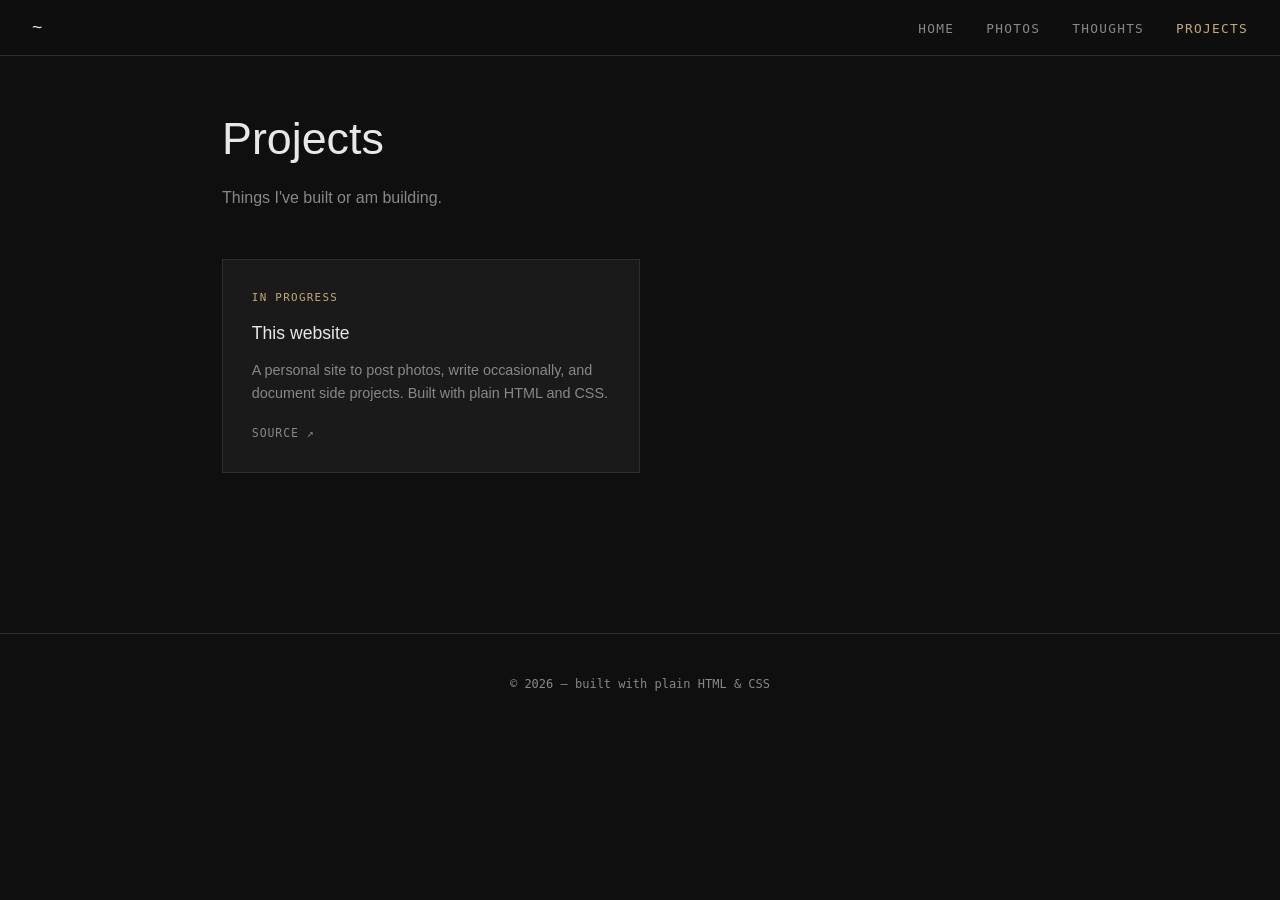
<file: projects.html>
<!DOCTYPE html>
<html lang="en">
<head>
  <meta charset="UTF-8" />
  <meta name="viewport" content="width=device-width, initial-scale=1.0" />
  <title>Projects</title>
  <link rel="stylesheet" href="css/style.css" />
</head>
<body>

<nav>
  <a href="index.html" class="nav-logo">~</a>
  <ul class="nav-links">
    <li><a href="index.html">Home</a></li>
    <li><a href="photos.html">Photos</a></li>
    <li><a href="thoughts.html">Thoughts</a></li>
    <li><a href="projects.html" class="active">Projects</a></li>
  </ul>
</nav>

<div class="page">
  <div class="page-title">
    <h1>Projects</h1>
    <p>Things I've built or am building.</p>
  </div>

  <!--
    HOW TO ADD A PROJECT:
    1. Copy one .project-card block below
    2. Update the label (e.g. "Complete", "In progress", "Archived"),
       title, description, and links
    3. Remove any <a> tags you don't need (demo/source)
  -->

  <div class="project-grid">

    <div class="project-card">
      <p class="proj-label">In progress</p>
      <h3>This website</h3>
      <p>A personal site to post photos, write occasionally, and document side projects. Built with plain HTML and CSS.</p>
      <div class="proj-links">
        <a href="#">Source &nearr;</a>
      </div>
    </div>

    <!-- Example project card (duplicate for new projects):
    <div class="project-card">
      <p class="proj-label">Complete</p>
      <h3>Project name</h3>
      <p>One or two sentences about what it is and why you built it.</p>
      <div class="proj-links">
        <a href="#">Demo &nearr;</a>
        <a href="#">Source &nearr;</a>
      </div>
    </div>
    -->

  </div>
</div>

<footer>
  &copy; <span id="year"></span> &mdash; built with plain HTML &amp; CSS
</footer>

<script>document.getElementById('year').textContent = new Date().getFullYear();</script>
</body>
</html>
</file>
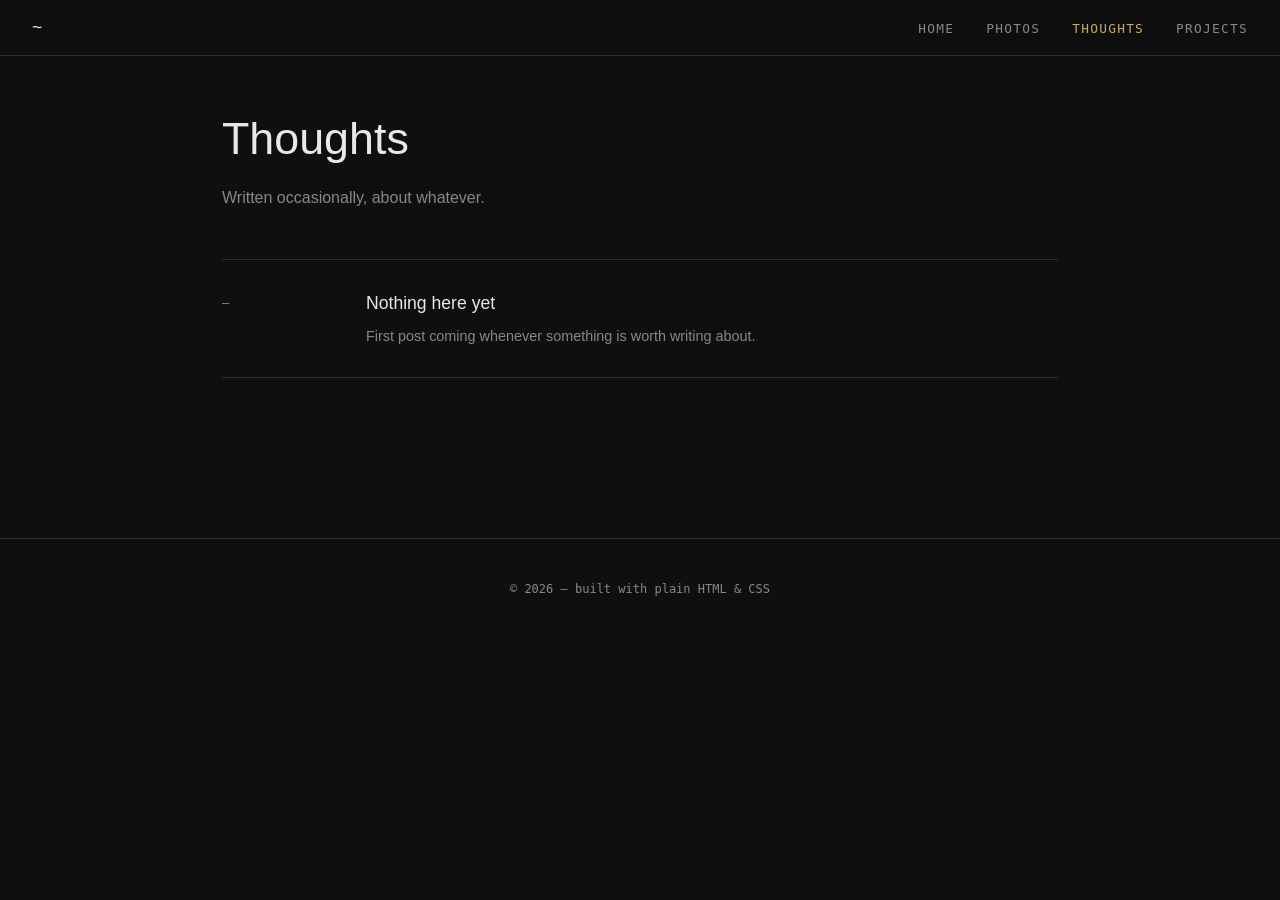
<file: thoughts.html>
<!DOCTYPE html>
<html lang="en">
<head>
  <meta charset="UTF-8" />
  <meta name="viewport" content="width=device-width, initial-scale=1.0" />
  <title>Thoughts</title>
  <link rel="stylesheet" href="css/style.css" />
</head>
<body>

<nav>
  <a href="index.html" class="nav-logo">~</a>
  <ul class="nav-links">
    <li><a href="index.html">Home</a></li>
    <li><a href="photos.html">Photos</a></li>
    <li><a href="thoughts.html" class="active">Thoughts</a></li>
    <li><a href="projects.html">Projects</a></li>
  </ul>
</nav>

<div class="page">
  <div class="page-title">
    <h1>Thoughts</h1>
    <p>Written occasionally, about whatever.</p>
  </div>

  <!--
    HOW TO ADD A POST:
    1. Copy the .post-item block below
    2. Update the date, title, excerpt, and tags
    3. For a full post, create a new file like posts/my-post-title.html
       and link the <h3><a href="..."> to it
  -->

  <div class="post-list">

    <!-- Example post structure (duplicate this when you have real posts):
    <div class="post-item">
      <span class="post-date">Apr 19, 2026</span>
      <div class="post-content">
        <h3><a href="posts/my-first-post.html">My first post</a></h3>
        <p class="post-excerpt">A short summary of what this post is about, a sentence or two.</p>
        <div class="post-tags">
          <span class="tag">life</span>
          <span class="tag">misc</span>
        </div>
      </div>
    </div>
    -->

    <div class="post-item">
      <span class="post-date">&mdash;</span>
      <div class="post-content">
        <h3><a href="#">Nothing here yet</a></h3>
        <p class="post-excerpt">First post coming whenever something is worth writing about.</p>
      </div>
    </div>

  </div>
</div>

<footer>
  &copy; <span id="year"></span> &mdash; built with plain HTML &amp; CSS
</footer>

<script>document.getElementById('year').textContent = new Date().getFullYear();</script>
</body>
</html>
</file>
<file: css/style.css>
*, *::before, *::after { box-sizing: border-box; margin: 0; padding: 0; }

:root {
  --bg: #0f0f0f;
  --bg2: #1a1a1a;
  --surface: #242424;
  --border: #2e2e2e;
  --text: #e8e8e8;
  --muted: #888;
  --accent: #c8a96e;
  --font: -apple-system, BlinkMacSystemFont, 'SF Pro Text', 'Helvetica Neue', sans-serif;
  --mono: 'SF Mono', ui-monospace, 'Menlo', monospace;
}

html { scroll-behavior: smooth; }

body {
  background: var(--bg);
  color: var(--text);
  font-family: var(--font);
  line-height: 1.7;
  min-height: 100vh;
}

a { color: var(--accent); text-decoration: none; }
a:hover { text-decoration: underline; }

/* NAV */
nav {
  position: fixed;
  top: 0; left: 0; right: 0;
  z-index: 100;
  background: rgba(15,15,15,0.92);
  backdrop-filter: blur(8px);
  border-bottom: 1px solid var(--border);
  display: flex;
  align-items: center;
  justify-content: space-between;
  padding: 0 2rem;
  height: 56px;
}

.nav-logo {
  font-size: 1.1rem;
  letter-spacing: 0.05em;
  color: var(--text);
  font-weight: normal;
}

.nav-links {
  display: flex;
  gap: 2rem;
  list-style: none;
}

.nav-links a {
  color: var(--muted);
  font-family: var(--mono);
  font-size: 0.8rem;
  letter-spacing: 0.1em;
  text-transform: uppercase;
  transition: color 0.2s;
}

.nav-links a:hover,
.nav-links a.active {
  color: var(--accent);
  text-decoration: none;
}

/* PAGE WRAPPER */
.page {
  max-width: 900px;
  margin: 0 auto;
  padding: 100px 2rem 4rem;
}

/* HERO */
.hero {
  padding: 120px 2rem 80px;
  max-width: 900px;
  margin: 0 auto;
}

.hero-eyebrow {
  font-family: var(--mono);
  font-size: 0.75rem;
  letter-spacing: 0.2em;
  text-transform: uppercase;
  color: var(--accent);
  margin-bottom: 1.2rem;
}

.hero h1 {
  font-size: clamp(2.2rem, 5vw, 3.8rem);
  font-weight: normal;
  line-height: 1.2;
  margin-bottom: 1.5rem;
  color: var(--text);
}

.hero p {
  font-size: 1.1rem;
  color: var(--muted);
  max-width: 520px;
  margin-bottom: 2.5rem;
}

.hero-links {
  display: flex;
  gap: 1rem;
  flex-wrap: wrap;
}

.btn {
  display: inline-block;
  padding: 0.6rem 1.4rem;
  font-family: var(--mono);
  font-size: 0.78rem;
  letter-spacing: 0.1em;
  text-transform: uppercase;
  border: 1px solid var(--accent);
  color: var(--accent);
  transition: all 0.2s;
}

.btn:hover {
  background: var(--accent);
  color: var(--bg);
  text-decoration: none;
}

.btn-ghost {
  border-color: var(--border);
  color: var(--muted);
}

.btn-ghost:hover {
  border-color: var(--muted);
  background: transparent;
  color: var(--text);
}

/* DIVIDER */
hr.section-rule {
  border: none;
  border-top: 1px solid var(--border);
  margin: 4rem 0;
}

/* SECTION HEADER */
.section-header {
  display: flex;
  align-items: baseline;
  gap: 1rem;
  margin-bottom: 2.5rem;
}

.section-header h2 {
  font-size: 1.5rem;
  font-weight: normal;
}

.section-header .count {
  font-family: var(--mono);
  font-size: 0.75rem;
  color: var(--muted);
}

.section-header .view-all {
  margin-left: auto;
  font-family: var(--mono);
  font-size: 0.75rem;
  letter-spacing: 0.08em;
  text-transform: uppercase;
}

/* PAGE TITLE */
.page-title {
  margin-bottom: 3rem;
}

.page-title h1 {
  font-size: clamp(1.8rem, 4vw, 2.8rem);
  font-weight: normal;
  margin-bottom: 0.5rem;
}

.page-title p {
  color: var(--muted);
  font-size: 1rem;
}

/* PHOTO GRID */
.photo-grid {
  display: grid;
  grid-template-columns: repeat(auto-fill, minmax(240px, 1fr));
  gap: 4px;
}

.photo-item {
  aspect-ratio: 1;
  overflow: hidden;
  background: var(--surface);
  cursor: pointer;
  position: relative;
}

.photo-item img {
  width: 100%;
  height: 100%;
  object-fit: cover;
  transition: transform 0.4s ease, opacity 0.3s;
  display: block;
}

.photo-item:hover img {
  transform: scale(1.04);
  opacity: 0.85;
}

.photo-item .photo-overlay {
  position: absolute;
  inset: 0;
  display: flex;
  align-items: flex-end;
  padding: 1rem;
  background: linear-gradient(transparent 60%, rgba(0,0,0,0.7));
  opacity: 0;
  transition: opacity 0.3s;
}

.photo-item:hover .photo-overlay {
  opacity: 1;
}

.photo-caption {
  font-size: 0.8rem;
  color: rgba(255,255,255,0.85);
  font-family: var(--mono);
}

/* PLACEHOLDER PHOTO */
.photo-placeholder {
  width: 100%;
  height: 100%;
  display: flex;
  flex-direction: column;
  align-items: center;
  justify-content: center;
  gap: 0.5rem;
  color: var(--border);
  font-family: var(--mono);
  font-size: 0.7rem;
  letter-spacing: 0.1em;
  text-transform: uppercase;
}

.photo-placeholder svg {
  opacity: 0.3;
}

/* LIGHTBOX */
.lightbox {
  display: none;
  position: fixed;
  inset: 0;
  z-index: 200;
  background: rgba(0,0,0,0.95);
  align-items: center;
  justify-content: center;
  padding: 2rem;
}

.lightbox.open {
  display: flex;
}

.lightbox img {
  max-width: 100%;
  max-height: 90vh;
  object-fit: contain;
}

.lightbox-close {
  position: absolute;
  top: 1.5rem; right: 1.5rem;
  background: none;
  border: none;
  color: var(--muted);
  font-size: 1.5rem;
  cursor: pointer;
  font-family: var(--mono);
}

/* THOUGHTS / POSTS */
.post-list {
  display: flex;
  flex-direction: column;
  gap: 0;
}

.post-item {
  display: grid;
  grid-template-columns: 120px 1fr;
  gap: 1.5rem;
  padding: 1.8rem 0;
  border-bottom: 1px solid var(--border);
  align-items: start;
}

.post-item:first-child {
  border-top: 1px solid var(--border);
}

.post-date {
  font-family: var(--mono);
  font-size: 0.75rem;
  color: var(--muted);
  padding-top: 0.25rem;
}

.post-content h3 {
  font-size: 1.1rem;
  font-weight: normal;
  margin-bottom: 0.4rem;
}

.post-content h3 a {
  color: var(--text);
  transition: color 0.2s;
}

.post-content h3 a:hover {
  color: var(--accent);
  text-decoration: none;
}

.post-excerpt {
  color: var(--muted);
  font-size: 0.9rem;
  line-height: 1.6;
}

.post-tags {
  display: flex;
  gap: 0.5rem;
  margin-top: 0.8rem;
  flex-wrap: wrap;
}

.tag {
  font-family: var(--mono);
  font-size: 0.68rem;
  letter-spacing: 0.08em;
  text-transform: uppercase;
  color: var(--muted);
  border: 1px solid var(--border);
  padding: 0.15rem 0.5rem;
}

/* SINGLE POST */
.post-single {
  max-width: 640px;
}

.post-single .post-meta {
  font-family: var(--mono);
  font-size: 0.78rem;
  color: var(--muted);
  margin-bottom: 2.5rem;
  display: flex;
  gap: 1.5rem;
}

.post-single h1 {
  font-size: clamp(1.6rem, 4vw, 2.4rem);
  font-weight: normal;
  line-height: 1.3;
  margin-bottom: 1rem;
}

.post-body {
  font-size: 1.05rem;
  color: #ccc;
}

.post-body p { margin-bottom: 1.4rem; }
.post-body h2 { font-size: 1.3rem; font-weight: normal; margin: 2rem 0 0.8rem; color: var(--text); }
.post-body blockquote {
  border-left: 2px solid var(--accent);
  padding-left: 1.2rem;
  color: var(--muted);
  margin: 1.5rem 0;
  font-style: italic;
}

/* PROJECTS */
.project-grid {
  display: grid;
  grid-template-columns: repeat(auto-fill, minmax(280px, 1fr));
  gap: 1px;
}

.project-card {
  background: var(--bg2);
  padding: 1.8rem;
  border: 1px solid var(--border);
  transition: border-color 0.2s;
}

.project-card:hover {
  border-color: var(--accent);
}

.project-card .proj-label {
  font-family: var(--mono);
  font-size: 0.68rem;
  letter-spacing: 0.12em;
  text-transform: uppercase;
  color: var(--accent);
  margin-bottom: 0.8rem;
}

.project-card h3 {
  font-size: 1.1rem;
  font-weight: normal;
  margin-bottom: 0.6rem;
}

.project-card p {
  color: var(--muted);
  font-size: 0.9rem;
  line-height: 1.6;
  margin-bottom: 1.2rem;
}

.project-card .proj-links {
  display: flex;
  gap: 1rem;
}

.proj-links a {
  font-family: var(--mono);
  font-size: 0.72rem;
  letter-spacing: 0.08em;
  text-transform: uppercase;
  color: var(--muted);
  transition: color 0.2s;
}

.proj-links a:hover {
  color: var(--accent);
  text-decoration: none;
}

/* FOOTER */
footer {
  border-top: 1px solid var(--border);
  margin-top: 6rem;
  padding: 2.5rem 2rem;
  text-align: center;
  font-family: var(--mono);
  font-size: 0.75rem;
  color: var(--muted);
}

/* EMPTY STATE */
.empty-state {
  text-align: center;
  padding: 5rem 2rem;
  color: var(--muted);
  font-family: var(--mono);
  font-size: 0.8rem;
  letter-spacing: 0.05em;
  border: 1px dashed var(--border);
}

/* RESPONSIVE */
@media (max-width: 600px) {
  nav { padding: 0 1rem; }
  .nav-links { gap: 1.2rem; }
  .hero, .page { padding-left: 1rem; padding-right: 1rem; }
  .post-item { grid-template-columns: 1fr; gap: 0.3rem; }
  .photo-grid { grid-template-columns: repeat(2, 1fr); }
}
</file>
